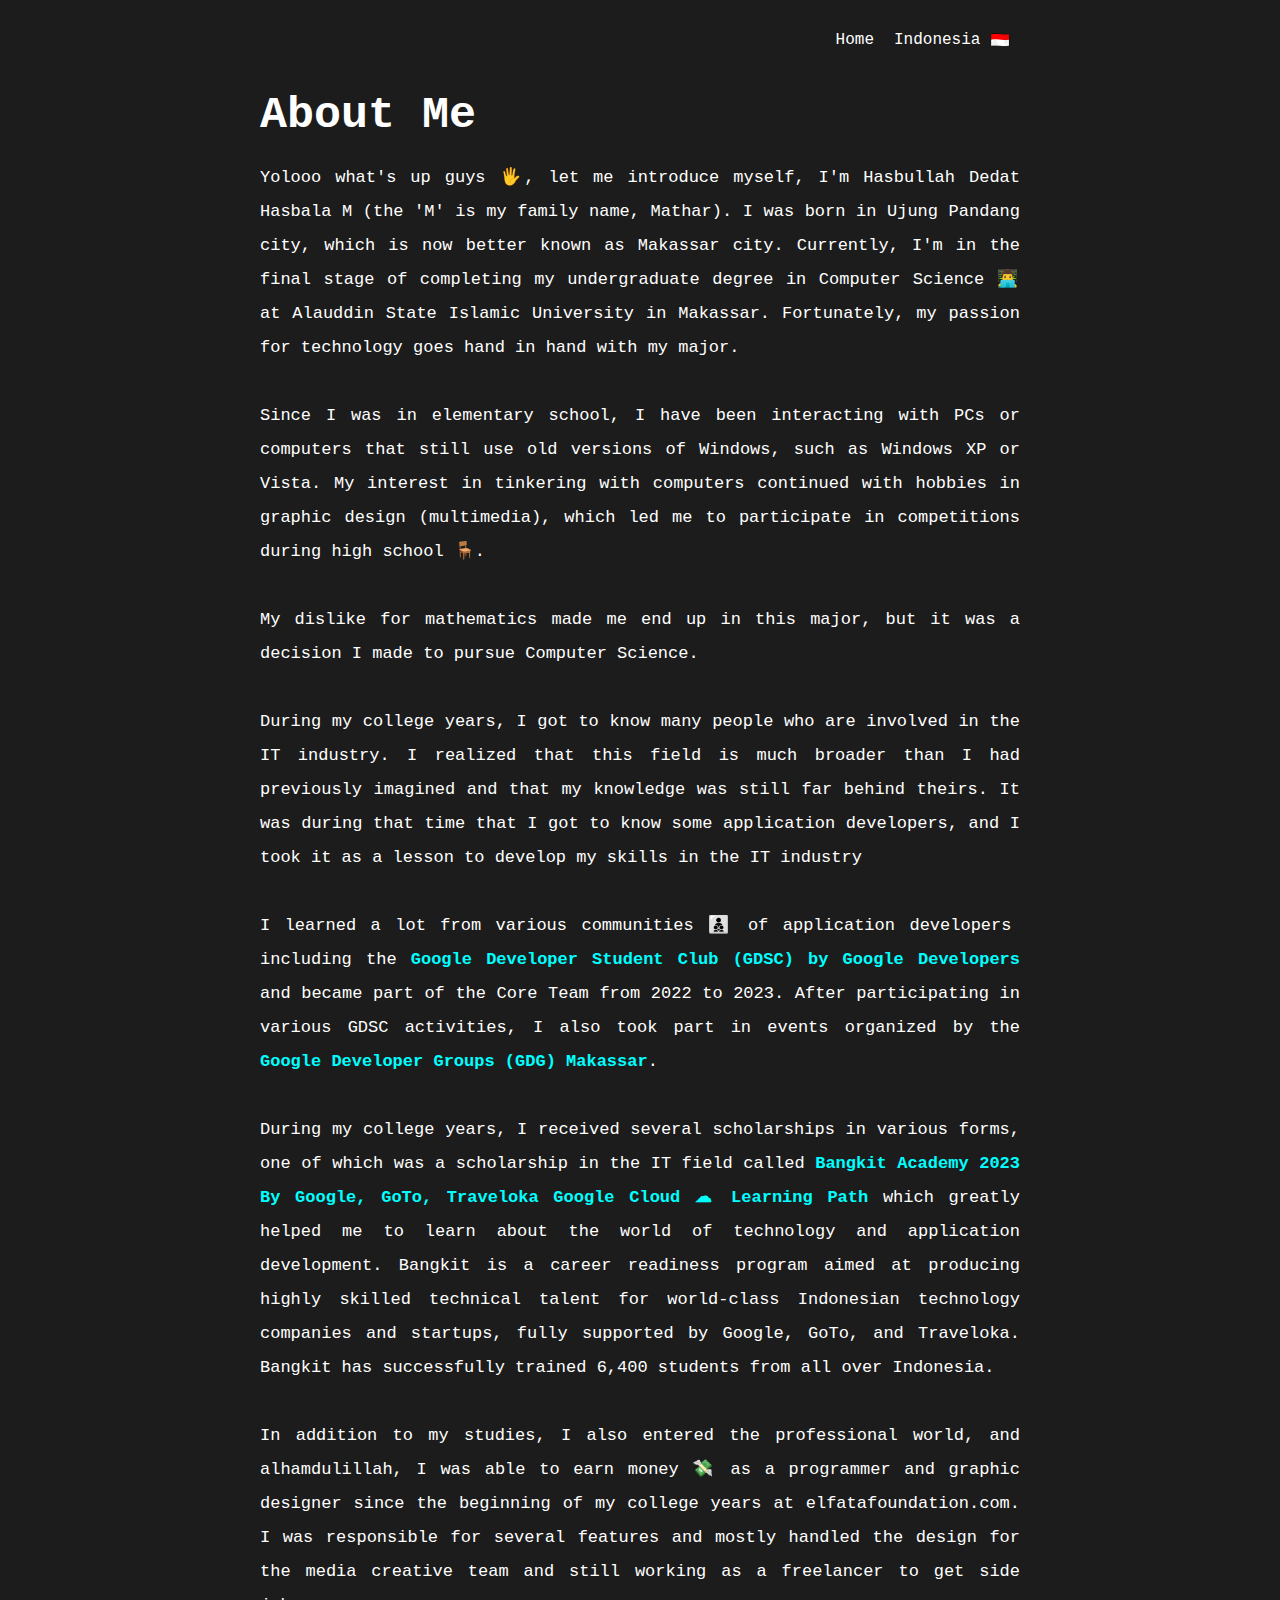
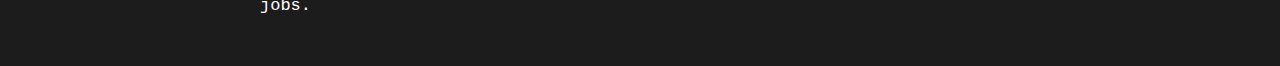
<file: about-eng.html>
<!DOCTYPE html>
<html lang="en">
  <head>
    <meta charset="UTF-8" />
    <meta http-equiv="X-UA-Compatible" content="IE=edge" />
    <meta name="viewport" content="width=device-width, initial-scale=1.0" />
    <link href="assets/style.css" rel="stylesheet" type="text/css" />
    <title>Tentang Hasbullah Mathar</title>
  </head>
  <body>
    <div class="navbar">
      <a href="english.html">Home</a>
      <a href="about-ind.html"
        >Indonesia
        <img
          class="flag"
          src="/assets/idflag.png"
          alt="US Flag"
          style="vertical-align: middle"
      /></a>
    </div>
    <h1>About Me</h1>
    <p>
      Yolooo what's up guys 🖐, let me introduce myself, I'm Hasbullah Dedat
      Hasbala M (the 'M' is my family name, Mathar). I was born in Ujung Pandang
      city, which is now better known as Makassar city. Currently, I'm in the
      final stage of completing my undergraduate degree in Computer Science 👨‍💻
      at Alauddin State Islamic University in Makassar. Fortunately, my passion
      for technology goes hand in hand with my major.<br />
      <br />
      Since I was in elementary school, I have been interacting with PCs or
      computers that still use old versions of Windows, such as Windows XP or
      Vista. My interest in tinkering with computers continued with hobbies in
      graphic design (multimedia), which led me to participate in competitions
      during high school 🪑.<br />
      <br />
      My dislike for mathematics made me end up in this major, but it was a
      decision I made to pursue Computer Science.<br />
      <br />
      During my college years, I got to know many people who are involved in the
      IT industry. I realized that this field is much broader than I had
      previously imagined and that my knowledge was still far behind theirs. It
      was during that time that I got to know some application developers, and I
      took it as a lesson to develop my skills in the IT industry<br />
      <br />
      I learned a lot from various communities 👨‍👦‍👦 of application developers
      including the
      <span class="desc-about"
        >Google Developer Student Club (GDSC) by Google Developers</span
      >
      and became part of the Core Team from 2022 to 2023. After participating in
      various GDSC activities, I also took part in events organized by the
      <span class="desc-about"> Google Developer Groups (GDG) Makassar</span>.
      <br />
      <br />
      During my college years, I received several scholarships in various forms,
      one of which was a scholarship in the IT field called
      <span class="desc-about"
        >Bangkit Academy 2023 By Google, GoTo, Traveloka Google Cloud ☁ Learning
        Path</span
      >
      which greatly helped me to learn about the world of technology and
      application development. Bangkit is a career readiness program aimed at
      producing highly skilled technical talent for world-class Indonesian
      technology companies and startups, fully supported by Google, GoTo, and
      Traveloka. Bangkit has successfully trained 6,400 students from all over
      Indonesia. <br /><br />
      In addition to my studies, I also entered the professional world, and
      alhamdulillah, I was able to earn money 💸 as a programmer and graphic
      designer since the beginning of my college years at elfatafoundation.com.
      I was responsible for several features and mostly handled the design for
      the media creative team and still working as a freelancer to get side
      jobs.
    </p>
  </body>
</html>
</file>
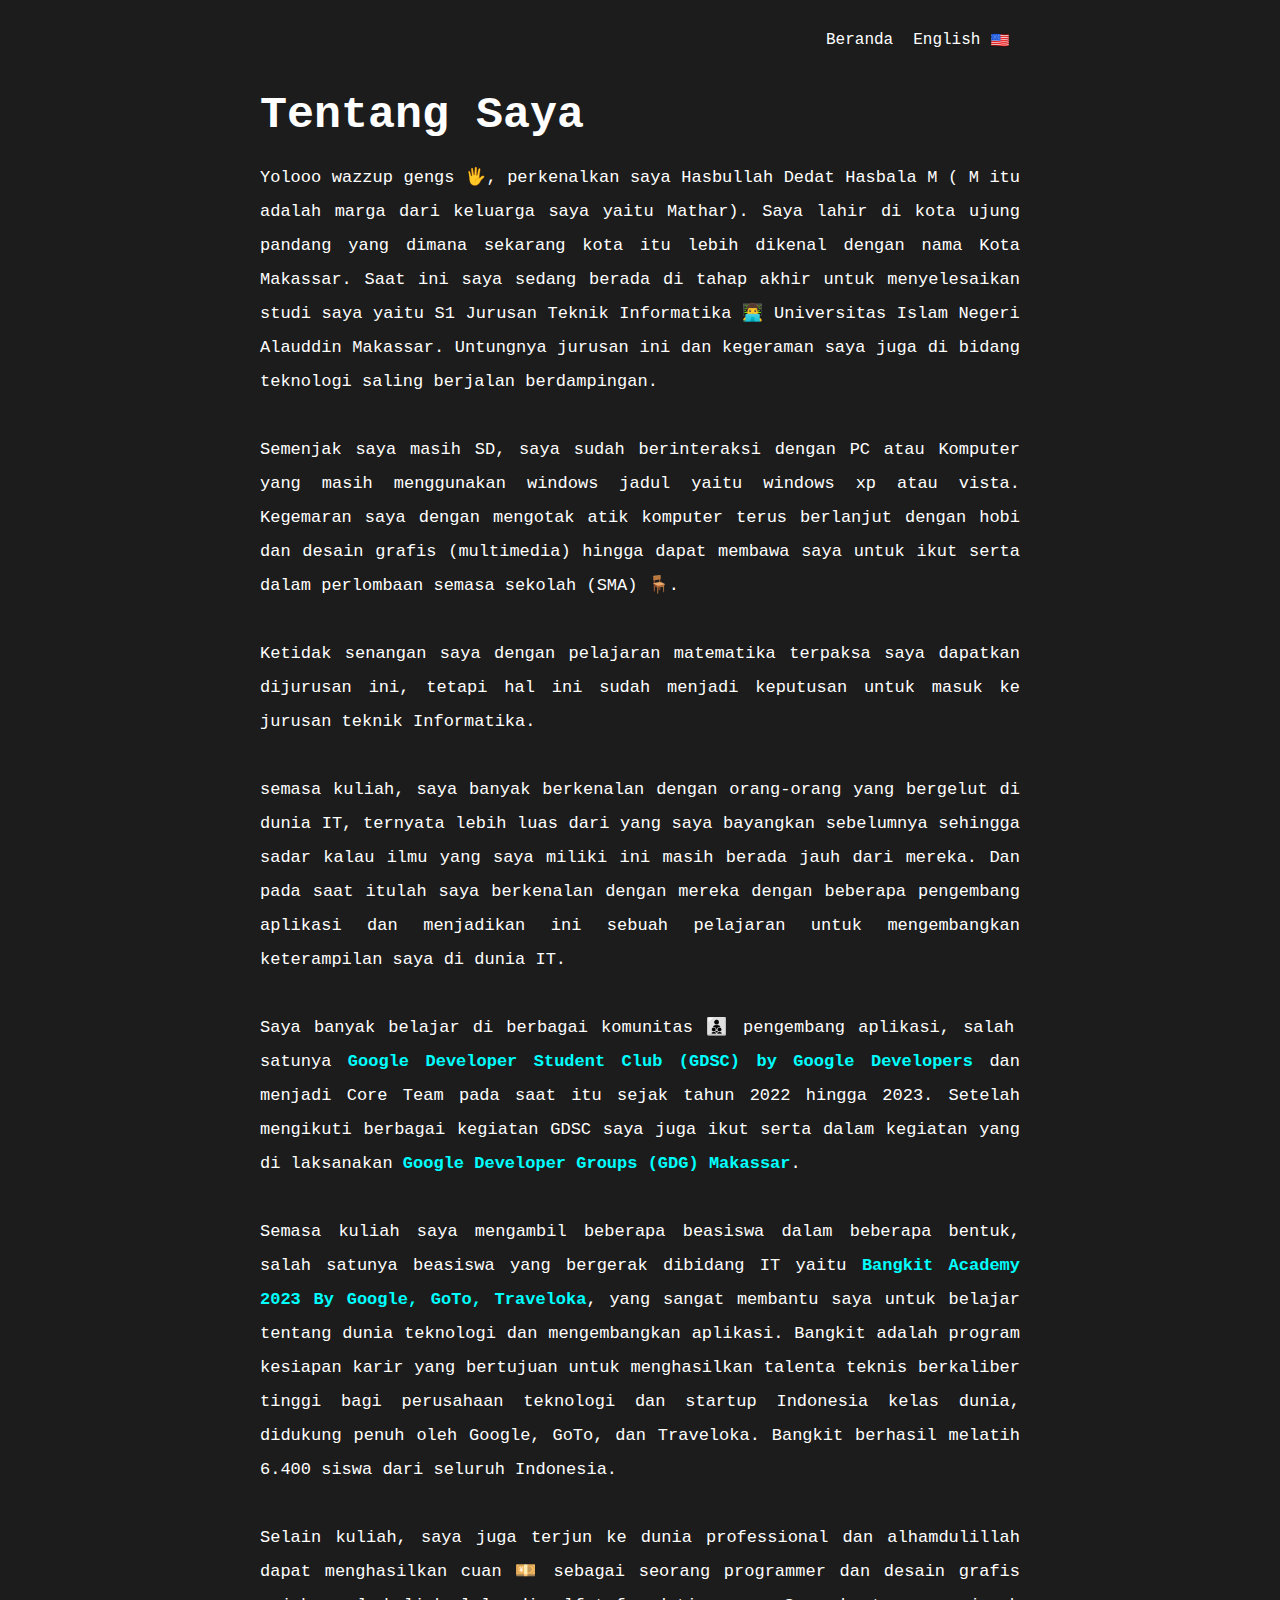
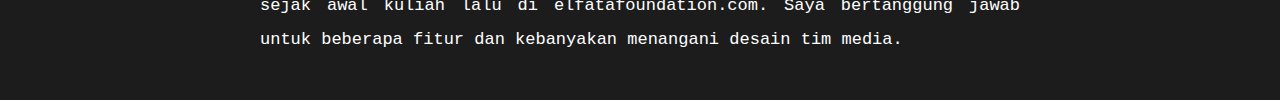
<file: about-ind.html>
<!DOCTYPE html>
<html lang="en">
  <head>
    <meta charset="UTF-8" />
    <meta http-equiv="X-UA-Compatible" content="IE=edge" />
    <meta name="viewport" content="width=device-width, initial-scale=1.0" />
    <link href="assets/style.css" rel="stylesheet" type="text/css" />
    <title>Tentang Hasbullah Mathar</title>
  </head>
  <body>
    <div class="navbar">
      <a href="index.html">Beranda</a>
      <a href="about-eng.html"
        >English
        <img
          class="flag"
          src="/assets/usflag.png"
          alt="US Flag"
          style="vertical-align: middle"
      /></a>
    </div>
    <h1>Tentang Saya</h1>
    <p>
      Yolooo wazzup gengs 🖐, perkenalkan saya Hasbullah Dedat Hasbala M ( M itu
      adalah marga dari keluarga saya yaitu Mathar). Saya lahir di kota ujung
      pandang yang dimana sekarang kota itu lebih dikenal dengan nama Kota
      Makassar. Saat ini saya sedang berada di tahap akhir untuk menyelesaikan
      studi saya yaitu S1 Jurusan Teknik Informatika 👨‍💻 Universitas Islam Negeri
      Alauddin Makassar. Untungnya jurusan ini dan kegeraman saya juga di bidang
      teknologi saling berjalan berdampingan. <br />
      <br />
      Semenjak saya masih SD, saya sudah berinteraksi dengan PC atau Komputer
      yang masih menggunakan windows jadul yaitu windows xp atau vista.
      Kegemaran saya dengan mengotak atik komputer terus berlanjut dengan hobi
      dan desain grafis (multimedia) hingga dapat membawa saya untuk ikut serta
      dalam perlombaan semasa sekolah (SMA) 🪑. <br />
      <br />
      Ketidak senangan saya dengan pelajaran matematika terpaksa saya dapatkan
      dijurusan ini, tetapi hal ini sudah menjadi keputusan untuk masuk ke
      jurusan teknik Informatika. <br />
      <br />
      semasa kuliah, saya banyak berkenalan dengan orang-orang yang bergelut di
      dunia IT, ternyata lebih luas dari yang saya bayangkan sebelumnya sehingga
      sadar kalau ilmu yang saya miliki ini masih berada jauh dari mereka. Dan
      pada saat itulah saya berkenalan dengan mereka dengan beberapa pengembang
      aplikasi dan menjadikan ini sebuah pelajaran untuk mengembangkan
      keterampilan saya di dunia IT. <br />
      <br />
      Saya banyak belajar di berbagai komunitas 👨‍👦‍👦 pengembang aplikasi, salah
      satunya
      <span class="desc-about"
        >Google Developer Student Club (GDSC) by Google Developers</span
      >
      dan menjadi Core Team pada saat itu sejak tahun 2022 hingga 2023. Setelah
      mengikuti berbagai kegiatan GDSC saya juga ikut serta dalam kegiatan yang
      di laksanakan
      <span class="desc-about"> Google Developer Groups (GDG) Makassar</span>.
      <br />
      <br />
      Semasa kuliah saya mengambil beberapa beasiswa dalam beberapa bentuk,
      salah satunya beasiswa yang bergerak dibidang IT yaitu
      <span class="desc-about"
        >Bangkit Academy 2023 By Google, GoTo, Traveloka</span
      >, yang sangat membantu saya untuk belajar tentang dunia teknologi dan
      mengembangkan aplikasi. Bangkit adalah program kesiapan karir yang
      bertujuan untuk menghasilkan talenta teknis berkaliber tinggi bagi
      perusahaan teknologi dan startup Indonesia kelas dunia, didukung penuh
      oleh Google, GoTo, dan Traveloka. Bangkit berhasil melatih 6.400 siswa
      dari seluruh Indonesia. <br /><br />
      Selain kuliah, saya juga terjun ke dunia professional dan alhamdulillah
      dapat menghasilkan cuan 💴 sebagai seorang programmer dan desain grafis
      sejak awal kuliah lalu di elfatafoundation.com. Saya bertanggung jawab
      untuk beberapa fitur dan kebanyakan menangani desain tim media.
    </p>
  </body>
</html>
</file>
<file: assets/style.css>
@media only screen and (max-width: 768px) {
	* {
		box-sizing: border-box;
		margin: 0;
		padding: 0;
	  }
	
	/* Aturan CSS untuk layar dengan lebar maksimum 768px */
	.container {
	justify-content: space-between;
	max-width: 800px;
	margin: auto;
	text-align: center;
	padding: 20px;
	}
	.profile-img {
	width: 50%;
	}
	.social-icons {
	margin-top: 20px;
	}
	
}

@media only screen and (max-width: 480px) {
	/* Aturan CSS untuk layar dengan lebar maksimum 480px */
	.container {
	text-align: center;
	}
	.profile-img {
	width: 70%;
	}
	.profile-name {
	font-size: 24px;
	}
	.profile-desc {
	font-size: 14px;
	}
	.social-icons {
	margin-top: 20px;
	}
	.social-icons a {
	margin-right: 10px;
	margin-left: 10px;
	}
}

@media screen and (max-width: 600px) {
	.profile-img {
	width: 150px;
	height: 150px;
	}

	.profile-name {
	font-size: 28px;
	}

	.profile-desc {
	font-size: 16px;
	}

	.social-icons a {
	width: 40px;
	height: 40px;
	}
}

		body {
			margin: 0;
			padding: 0;
			box-sizing: border-box;
			background-color:#1c1c1c ;
			color: white;
			font-family: 'Fira Mono', monospace;
			text-align: justify;
			margin: 0 auto;
			max-width: 800px;
			padding: 20px;
		}
		
		.container {
			width: 80%;
			margin: auto;
			margin-top: 40px;
			padding: 20px;
			position: relative;
        	text-align: center;
			
		}
		.profile-img {
			width: 200px;
			height: 200px;
			border-radius: 50%;
			object-fit: cover;
			margin: 0 auto 20px;
			display: block;
			margin-bottom: 20px;
		}
		.profile-name {
			font-size: 36px;
			font-weight: bold;
			text-align: center;
			margin-bottom: 10px;
		}
		.profile-desc {
			font-size: 18px;
			text-align: center;
			margin-bottom: 30px;
		}
		.profile-contact {
			display: flex;
			justify-content: center;
			align-items: center;
			margin-bottom: 30px;
		}
		.contact-icon {
			width: 50px;
			height: 50px;
			margin-right: 10px;
			fill: white;
		}
		.contact-link {
			color: white;
			text-decoration: none;
			font-size: 18px;
		}
		.social-icons a {
			display: inline-block;
			margin: 0 10px;
			color: #ffffff;
			font-size: 2em;
			transition: transform 0.2s ease-in-out;
		}
		.social-icons a {
			color: #fff;
			text-decoration: none;
			transition: all 0.3s ease;
		}
		.social-icons a:hover {
			color: #00bcd4;
			text-shadow: 0 0 10px #6a00d4;
		}
		.link-boxes {
			margin-top: 30px;
			display: flex;
			flex-direction: column;
			align-items: center;
		}
		.link-box {
			background-color: #181818;
			border: 1px solid transparent;
			border-radius: 0.5rem;
			color: #fff;
			padding: 1.5rem;
			text-align: left;
			text-decoration: none;
			margin-bottom: 1rem;
			width: 100%;
			max-width: 400px;
			transition: all 0.3s ease;
		}
		.link-box h2 {
			font-size: 1.5rem;
			margin-top: 0;
			margin-bottom: 1rem;
		}
		.link-box p {
			margin-top: 0;
			margin-bottom: 1rem;
		}
		.link-box:hover {
			background-color: #ffffff;
			color: #181818;
			border-color: #181818;
			transition: background-color 0.2s ease, color 0.2s ease, border-color 0.2s ease;
		}
		.link-box:hover h2, .link-box:hover p {
			color: #000000;
		}
		.link-box:hover a {
			color: #181818;
		}
		.link-box:hover {
			box-shadow: 0px 0px 10px #6a00d4;
		}
		.edit{
			background-color: #ffffff;
			color: #000000;
			font-size: 12px;
			font-style: italic;
		}
		.navbar {
			display: flex;
			justify-content: flex-end;
			align-items: center;
			padding: 10px;
			margin-button: 10px;
		}
		.navbar a {
			color: #fff;
			text-decoration: none;
			margin-left: 20px;
		}
		  /* Link untuk translate ke bahasa Inggris */
		.translate-link {
			background-color: #fff;
			color: #000;
			padding: 5px 10px;
			border-radius: 5px;
			font-weight: bold;
		}
		h1 {
			text-align: left;
			margin-bottom: 20px;
			font-size: 45px;
		}
		
		p {
			margin-bottom: 20px;
			line-height: 2;
			font-size: 17px;
		}

		.desc-about{
			color: #00FFFF;
			font-weight: bold;
		}
		.flag{
			width: 20px;
			height: 20px;
		}
</file>
